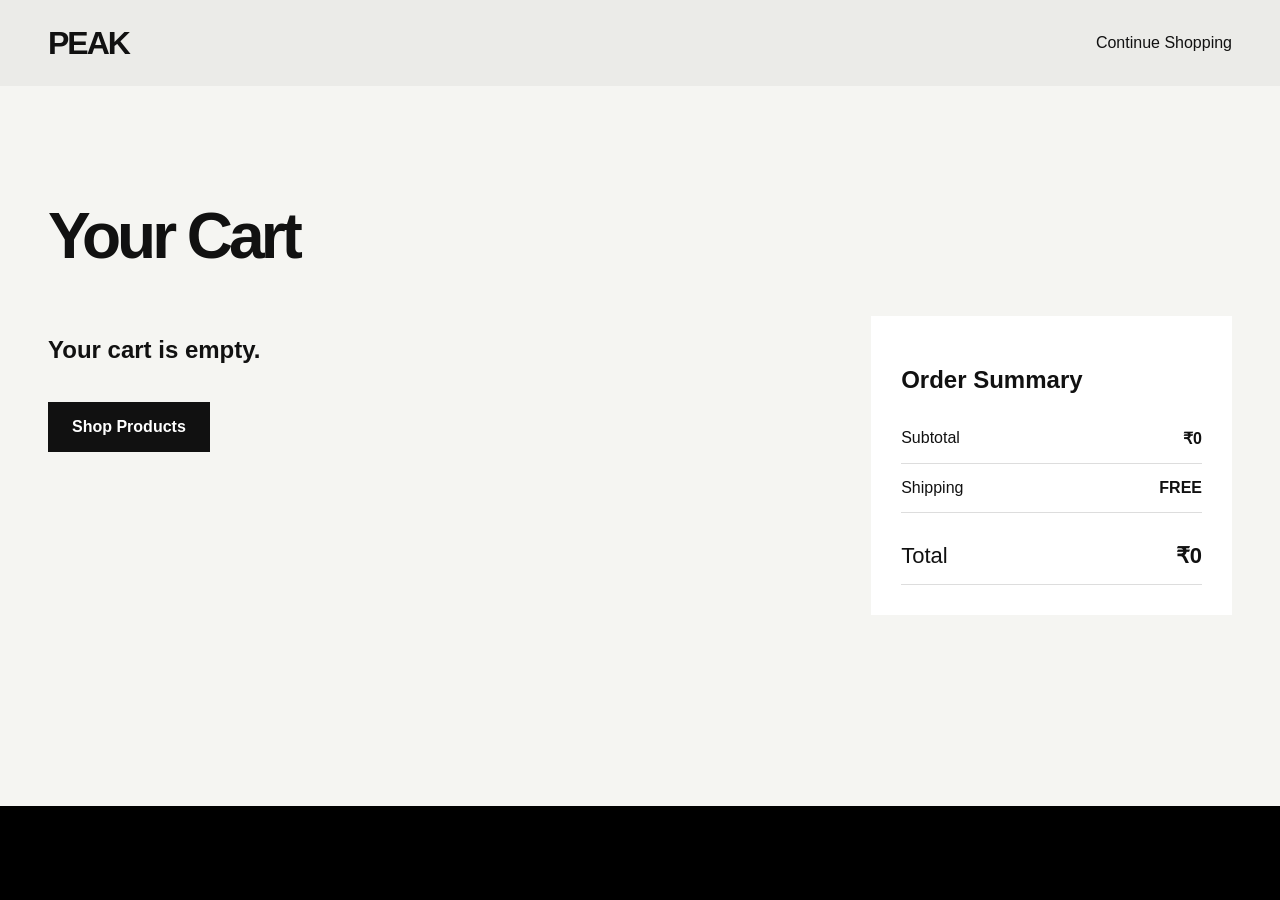
<file: cart.html>
<!DOCTYPE html>
<html lang="en">

<head>
  <meta charset="utf-8">
  <meta name="viewport" content="width=device-width, initial-scale=1">

  <title>Your Cart | PEAK</title>

  <link rel="stylesheet" href="assets/css/main.css">
</head>

<body>

  <div class="page-shell">

    <header class="site-header">

      <a class="brand" href="index.html">
        PEAK
      </a>

      <a href="index.html#shop">
        Continue Shopping
      </a>

    </header>


    <main class="cart-page">

      <h1>
        Your Cart
      </h1>

      <div class="cart-layout">

        <section
          class="cart-items"
          id="cartItems"
        ></section>


        <aside class="cart-summary">

          <h2>
            Order Summary
          </h2>

          <div class="summary-row">

            <span>
              Subtotal
            </span>

            <strong id="cartSubtotal">
              ₹0
            </strong>

          </div>

          <div class="summary-row">

            <span>
              Shipping
            </span>

            <strong>
              FREE
            </strong>

          </div>

          <div class="summary-total">

            <span>
              Total
            </span>

            <strong id="cartTotal">
              ₹0
            </strong>

          </div>

          <a
            href="checkout.html"
            class="checkout-button"
            id="checkoutButton"
          >
            Checkout
          </a>

        </aside>

      </div>

    </main>

  </div>


  <script src="assets/js/store.js"></script>

  <script>

    function renderCart() {

      const container =
        document.getElementById("cartItems");

      const cart =
        getCart();


      if (cart.length === 0) {

        container.innerHTML = `
          <div class="empty-cart">

            <h2>
              Your cart is empty.
            </h2>

            <a
              href="index.html#shop"
              class="btn btn-dark"
            >
              Shop Products
            </a>

          </div>
        `;

        document.getElementById(
          "checkoutButton"
        ).style.display = "none";

      } else {

        container.innerHTML = "";


        cart.forEach((item, index) => {

          const product =
            getProduct(item.id);


          container.innerHTML += `
            <article class="cart-item">

              <img
                src="${product.image}"
                alt="${product.name}"
              >

              <div class="cart-item-info">

                <h3>
                  ${product.name}
                </h3>

                <p>
                  Size: ${item.size}
                </p>

                <strong>
                  ${formatPrice(product.price)}
                </strong>

                <div class="quantity-controls">

                  <button
                    onclick="updateQuantity(${index}, -1)"
                  >
                    −
                  </button>

                  <span>
                    ${item.quantity}
                  </span>

                  <button
                    onclick="updateQuantity(${index}, 1)"
                  >
                    +
                  </button>

                </div>

                <button
                  class="remove-button"
                  onclick="removeItem(${index})"
                >
                  Remove
                </button>

              </div>

            </article>
          `;

        });

      }


      document.getElementById(
        "cartSubtotal"
      ).textContent =
        formatPrice(cartTotal());


      document.getElementById(
        "cartTotal"
      ).textContent =
        formatPrice(cartTotal());

    }


    function updateQuantity(index, amount) {

      changeQuantity(index, amount);

      renderCart();

    }


    function removeItem(index) {

      removeFromCart(index);

      renderCart();

    }


    renderCart();

  </script>

</body>
</html>
</file>
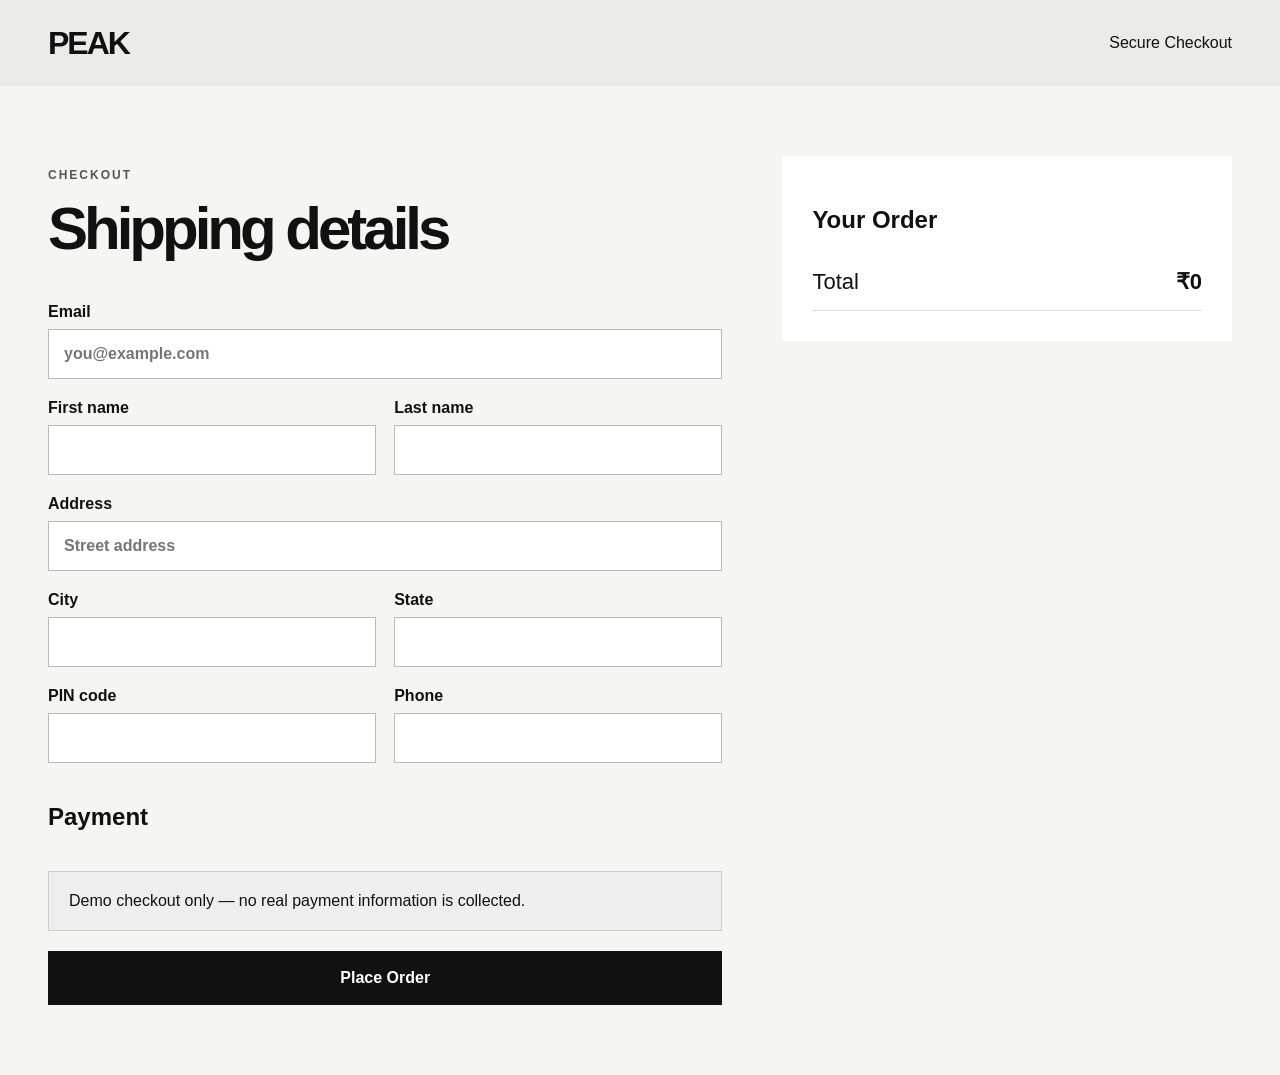
<file: checkout.html>
<!DOCTYPE html>
<html lang="en">

<head>
  <meta charset="utf-8">
  <meta name="viewport" content="width=device-width, initial-scale=1">

  <title>Checkout | PEAK</title>

  <link rel="stylesheet" href="assets/css/main.css">
</head>

<body>

  <div class="page-shell">

    <header class="site-header">

      <a class="brand" href="index.html">
        PEAK
      </a>

      <span>
        Secure Checkout
      </span>

    </header>


    <main class="checkout-page">

      <section class="checkout-form-section">

        <p class="eyebrow dark-eyebrow">
          CHECKOUT
        </p>

        <h1>
          Shipping details
        </h1>


        <form
          id="checkoutForm"
          class="checkout-form"
        >

          <label>
            Email

            <input
              type="email"
              required
              placeholder="you@example.com"
            >
          </label>


          <div class="form-grid">

            <label>
              First name

              <input
                required
                type="text"
              >
            </label>


            <label>
              Last name

              <input
                required
                type="text"
              >
            </label>

          </div>


          <label>
            Address

            <input
              required
              type="text"
              placeholder="Street address"
            >
          </label>


          <div class="form-grid">

            <label>
              City

              <input
                required
                type="text"
              >
            </label>


            <label>
              State

              <input
                required
                type="text"
              >
            </label>

          </div>


          <div class="form-grid">

            <label>
              PIN code

              <input
                required
                type="text"
              >
            </label>


            <label>
              Phone

              <input
                required
                type="tel"
              >
            </label>

          </div>


          <h2>
            Payment
          </h2>


          <div class="payment-demo">

            Demo checkout only — no real payment
            information is collected.

          </div>


          <button
            type="submit"
            class="place-order-button"
          >
            Place Order
          </button>

        </form>

      </section>


      <aside class="checkout-summary">

        <h2>
          Your Order
        </h2>

        <div id="checkoutItems"></div>


        <div class="summary-total">

          <span>
            Total
          </span>

          <strong id="checkoutTotal">
            ₹0
          </strong>

        </div>

      </aside>

    </main>

  </div>


  <script src="assets/js/store.js"></script>

  <script>

    const params =
      new URLSearchParams(window.location.search);

    const buyMode =
      params.get("mode") === "buy";


    let checkoutItems;


    if (buyMode) {

      const item =
        JSON.parse(
          localStorage.getItem("peakBuyNow")
        );

      checkoutItems =
        item ? [item] : [];

    } else {

      checkoutItems =
        getCart();

    }


    const container =
      document.getElementById(
        "checkoutItems"
      );


    let total = 0;


    checkoutItems.forEach(item => {

      const product =
        getProduct(item.id);


      const itemTotal =
        product.price * item.quantity;


      total += itemTotal;


      container.innerHTML += `
        <div class="checkout-item">

          <img
            src="${product.image}"
            alt="${product.name}"
          >

          <div>

            <strong>
              ${product.name}
            </strong>

            <p>
              Size ${item.size}
              × ${item.quantity}
            </p>

          </div>

          <strong>
            ${formatPrice(itemTotal)}
          </strong>

        </div>
      `;

    });


    document.getElementById(
      "checkoutTotal"
    ).textContent =
      formatPrice(total);


    document
      .getElementById("checkoutForm")
      .addEventListener(
        "submit",
        function(event) {

          event.preventDefault();


          alert(
            "Order placed successfully! This is a demo checkout."
          );


          if (!buyMode) {

            localStorage.removeItem(
              "peakCart"
            );

          }


          localStorage.removeItem(
            "peakBuyNow"
          );


          window.location.href =
            "index.html";

        }
      );

  </script>

</body>
</html>
</file>
<file: assets/css/main.css>
* {
  box-sizing: border-box;
}

html {
  scroll-behavior: smooth;
}

body {
  margin: 0;
  font-family: Arial, Helvetica, sans-serif;
  background: #000;
  color: #111;
}

a {
  color: inherit;
  text-decoration: none;
}

button,
input {
  font: inherit;
}


/* PARTICLES */

#particles-js {
  position: fixed;
  inset: 0;
  z-index: 0;
  background: #000;
}

.page-shell {
  position: relative;
  z-index: 1;
}


/* HEADER */

.site-header {
  min-height: 86px;
  display: flex;
  align-items: center;
  justify-content: space-between;

  max-width: 1400px;
  margin: auto;

  padding: 20px 48px;

  background: rgba(245, 245, 242, 0.96);

  position: sticky;
  top: 0;
  z-index: 100;
}

.brand {
  font-size: 32px;
  font-weight: 900;
  letter-spacing: -2px;
}

.site-nav {
  display: flex;
  gap: 30px;
  font-weight: 700;
}

.cart-link {
  padding: 12px 18px;
  background: #111;
  color: white;
  font-weight: 800;
}

.menu-toggle {
  display: none;
  border: 0;
  background: transparent;
  font-size: 28px;
  cursor: pointer;
}


/* HERO */

.hero {
  max-width: 1400px;
  min-height: 720px;
  margin: auto;

  display: flex;
  align-items: center;

  padding: 80px 64px;

  color: white;

  background: rgba(5, 5, 5, 0.88);
}

.hero-content {
  max-width: 900px;
}

.eyebrow {
  font-size: 12px;
  font-weight: 900;
  letter-spacing: 2px;
}

.dark-eyebrow {
  color: #555;
}

.hero h1 {
  margin: 22px 0;

  font-size: clamp(64px, 8vw, 120px);

  line-height: 0.9;
  letter-spacing: -6px;
}

.hero-copy {
  max-width: 650px;

  font-size: 21px;
  line-height: 1.6;

  color: #bbb;
}


/* BUTTONS */

.btn {
  display: inline-block;

  padding: 16px 24px;

  font-weight: 800;

  margin-top: 18px;
}

.btn-primary {
  background: white;
  color: black;
}

.btn-dark {
  background: #111;
  color: white;
}


/* GENERAL */

.section {
  max-width: 1400px;
  margin: auto;
  padding: 90px 48px;
}

.light-panel {
  background: rgba(245, 245, 242, 0.96);
}

.section-heading {
  margin-bottom: 40px;
}

.section-heading h2 {
  margin: 10px 0;

  font-size: clamp(44px, 6vw, 76px);

  letter-spacing: -4px;
}


/* PRODUCTS */

.product-grid {
  display: grid;
  grid-template-columns: repeat(3, 1fr);

  gap: 24px;
}

.product-card {
  background: white;
  overflow: hidden;

  transition: transform 0.25s ease;
}

.product-card:hover {
  transform: translateY(-7px);
}

.product-image-wrap {
  display: block;

  height: 500px;

  overflow: hidden;

  background: #ddd;
}

.product-image-wrap img {
  width: 100%;
  height: 100%;

  object-fit: cover;

  transition: transform 0.4s ease;
}

.product-card:hover img {
  transform: scale(1.04);
}

.product-info {
  display: flex;
  justify-content: space-between;

  gap: 20px;

  padding: 22px 22px 12px;
}

.product-info h3 {
  margin: 4px 0;

  font-size: 21px;
}

.product-category {
  margin: 0;

  font-size: 11px;
  font-weight: 900;

  color: #777;

  letter-spacing: 1px;
  text-transform: uppercase;
}

.product-details-button {
  display: block;

  margin: 12px 22px 22px;

  padding: 14px;

  text-align: center;

  background: #111;
  color: white;

  font-weight: 800;
}


/* STATEMENT */

.statement-section {
  max-width: 1400px;
  margin: auto;

  padding: 120px 50px;

  text-align: center;

  background: rgba(5, 5, 5, 0.9);
  color: white;
}

.statement-section h2 {
  max-width: 1000px;

  margin: 20px auto;

  font-size: clamp(55px, 8vw, 110px);

  line-height: 0.95;

  letter-spacing: -5px;
}


/* ABOUT */

.about-layout {
  display: grid;
  grid-template-columns: 1fr 1fr;

  gap: 70px;
}

.about-layout h2 {
  font-size: clamp(46px, 6vw, 74px);

  margin: 10px 0;

  letter-spacing: -4px;
}

.about-copy {
  font-size: 19px;
  line-height: 1.7;

  color: #555;
}


/* FOOTER */

.site-footer {
  max-width: 1400px;
  margin: auto;

  padding: 60px 48px;

  display: flex;
  justify-content: space-between;

  background: #eee;
}


/* PRODUCT DETAIL */

.product-page {
  max-width: 1400px;
  margin: auto;

  min-height: calc(100vh - 86px);

  display: grid;
  grid-template-columns: 1.1fr 0.9fr;

  background: #f5f5f2;
}

.product-page-image {
  min-height: 750px;
}

.product-page-image img {
  width: 100%;
  height: 100%;

  object-fit: cover;
}

.product-page-info {
  padding: 90px 65px;

  position: sticky;
  top: 86px;

  align-self: start;
}

.product-page-info h1 {
  margin: 12px 0;

  font-size: clamp(48px, 6vw, 78px);

  line-height: 0.95;

  letter-spacing: -4px;
}

.product-price {
  font-size: 28px;
  font-weight: 900;
}

.product-description {
  font-size: 18px;
  line-height: 1.7;

  color: #555;
}

.size-section {
  margin: 35px 0;
}

.size-options {
  display: flex;
  gap: 10px;
}

.size-button {
  width: 54px;
  height: 54px;

  border: 1px solid #999;

  background: white;

  cursor: pointer;

  font-weight: 800;
}

.size-button.active {
  background: #111;
  color: white;
}

.purchase-button {
  width: 100%;

  padding: 18px;

  margin-bottom: 12px;

  border: 0;

  font-size: 16px;
  font-weight: 900;

  cursor: pointer;
}

.add-cart-button {
  background: white;

  border: 2px solid #111;
}

.buy-now-button {
  background: #111;
  color: white;
}

.product-benefits {
  margin-top: 30px;

  color: #555;
}


/* CART */

.cart-page {
  max-width: 1300px;
  margin: auto;

  min-height: 80vh;

  padding: 70px 48px;

  background: #f5f5f2;
}

.cart-page > h1 {
  font-size: 64px;
  letter-spacing: -4px;
}

.cart-layout {
  display: grid;
  grid-template-columns: 1.5fr 0.7fr;

  gap: 50px;
}

.cart-item {
  display: grid;
  grid-template-columns: 200px 1fr;

  gap: 25px;

  padding: 24px 0;

  border-bottom: 1px solid #ccc;
}

.cart-item img {
  width: 200px;
  height: 240px;

  object-fit: cover;
}

.cart-item-info h3 {
  margin-top: 0;

  font-size: 24px;
}

.quantity-controls {
  display: flex;
  align-items: center;

  gap: 14px;

  margin: 20px 0;
}

.quantity-controls button {
  width: 36px;
  height: 36px;

  border: 1px solid #aaa;

  background: white;

  cursor: pointer;
}

.remove-button {
  border: 0;

  padding: 0;

  background: transparent;

  text-decoration: underline;

  cursor: pointer;
}

.cart-summary {
  padding: 30px;

  height: fit-content;

  background: white;

  position: sticky;
  top: 110px;
}

.summary-row,
.summary-total {
  display: flex;
  justify-content: space-between;

  padding: 15px 0;

  border-bottom: 1px solid #ddd;
}

.summary-total {
  margin-top: 15px;

  font-size: 22px;
}

.checkout-button {
  display: block;

  margin-top: 25px;

  padding: 17px;

  text-align: center;

  background: #111;
  color: white;

  font-weight: 900;
}


/* CHECKOUT */

.checkout-page {
  max-width: 1300px;
  margin: auto;

  display: grid;
  grid-template-columns: 1.2fr 0.8fr;

  gap: 60px;

  min-height: 90vh;

  padding: 70px 48px;

  background: #f5f5f2;
}

.checkout-form-section h1 {
  margin: 10px 0 40px;

  font-size: 60px;

  letter-spacing: -4px;
}

.checkout-form {
  display: grid;
  gap: 20px;
}

.checkout-form label {
  display: grid;
  gap: 8px;

  font-weight: 700;
}

.checkout-form input {
  width: 100%;

  padding: 15px;

  border: 1px solid #bbb;

  background: white;
}

.form-grid {
  display: grid;
  grid-template-columns: 1fr 1fr;

  gap: 18px;
}

.payment-demo {
  padding: 20px;

  background: #eee;

  border: 1px solid #ccc;
}

.place-order-button {
  padding: 18px;

  border: 0;

  background: #111;
  color: white;

  font-size: 16px;
  font-weight: 900;

  cursor: pointer;
}

.checkout-summary {
  padding: 30px;

  background: white;

  height: fit-content;

  position: sticky;
  top: 110px;
}

.checkout-item {
  display: grid;
  grid-template-columns: 80px 1fr auto;

  gap: 15px;

  align-items: center;

  margin-bottom: 20px;
}

.checkout-item img {
  width: 80px;
  height: 100px;

  object-fit: cover;
}


/* TOAST */

.bag-toast {
  position: fixed;

  right: 25px;
  bottom: 25px;

  padding: 16px 22px;

  background: #111;
  color: white;

  transform: translateY(120px);

  opacity: 0;

  transition: 0.3s;

  z-index: 1000;
}

.bag-toast.show {
  transform: translateY(0);

  opacity: 1;
}


/* TABLET */

@media (max-width: 1000px) {

  .product-grid {
    grid-template-columns: repeat(2, 1fr);
  }

  .product-page {
    grid-template-columns: 1fr;
  }

  .product-page-info {
    position: static;
  }

  .cart-layout,
  .checkout-page {
    grid-template-columns: 1fr;
  }

  .cart-summary,
  .checkout-summary {
    position: static;
  }

}


/* MOBILE */

@media (max-width: 700px) {

  .site-header {
    min-height: 70px;

    padding: 15px 20px;
  }

  .brand {
    font-size: 26px;
  }

  .menu-toggle {
    display: block;
  }

  .site-nav {
    display: none;

    position: absolute;

    top: 70px;
    left: 0;
    right: 0;

    flex-direction: column;

    padding: 25px;

    background: #f5f5f2;

    border-top: 1px solid #ddd;
  }

  .site-nav.nav-open {
    display: flex;
  }

  .cart-link {
    padding: 9px 12px;

    font-size: 13px;
  }

  .hero {
    min-height: 650px;

    padding: 60px 24px;
  }

  .hero h1 {
    font-size: 62px;

    letter-spacing: -4px;
  }

  .hero-copy {
    font-size: 18px;
  }

  .section {
    padding: 65px 20px;
  }

  .product-grid {
    grid-template-columns: 1fr;
  }

  .product-image-wrap {
    height: 520px;
  }

  .about-layout {
    grid-template-columns: 1fr;

    gap: 30px;
  }

  .site-footer {
    flex-direction: column;

    gap: 15px;

    padding: 40px 20px;
  }

  .product-page-image {
    min-height: auto;
    height: 520px;
  }

  .product-page-info {
    padding: 45px 22px;
  }

  .product-page-info h1 {
    font-size: 50px;
  }

  .cart-page,
  .checkout-page {
    padding: 45px 20px;
  }

  .cart-page > h1,
  .checkout-form-section h1 {
    font-size: 46px;
  }

  .cart-item {
    grid-template-columns: 110px 1fr;
  }

  .cart-item img {
    width: 110px;
    height: 150px;
  }

  .form-grid {
    grid-template-columns: 1fr;
  }

}
</file>
